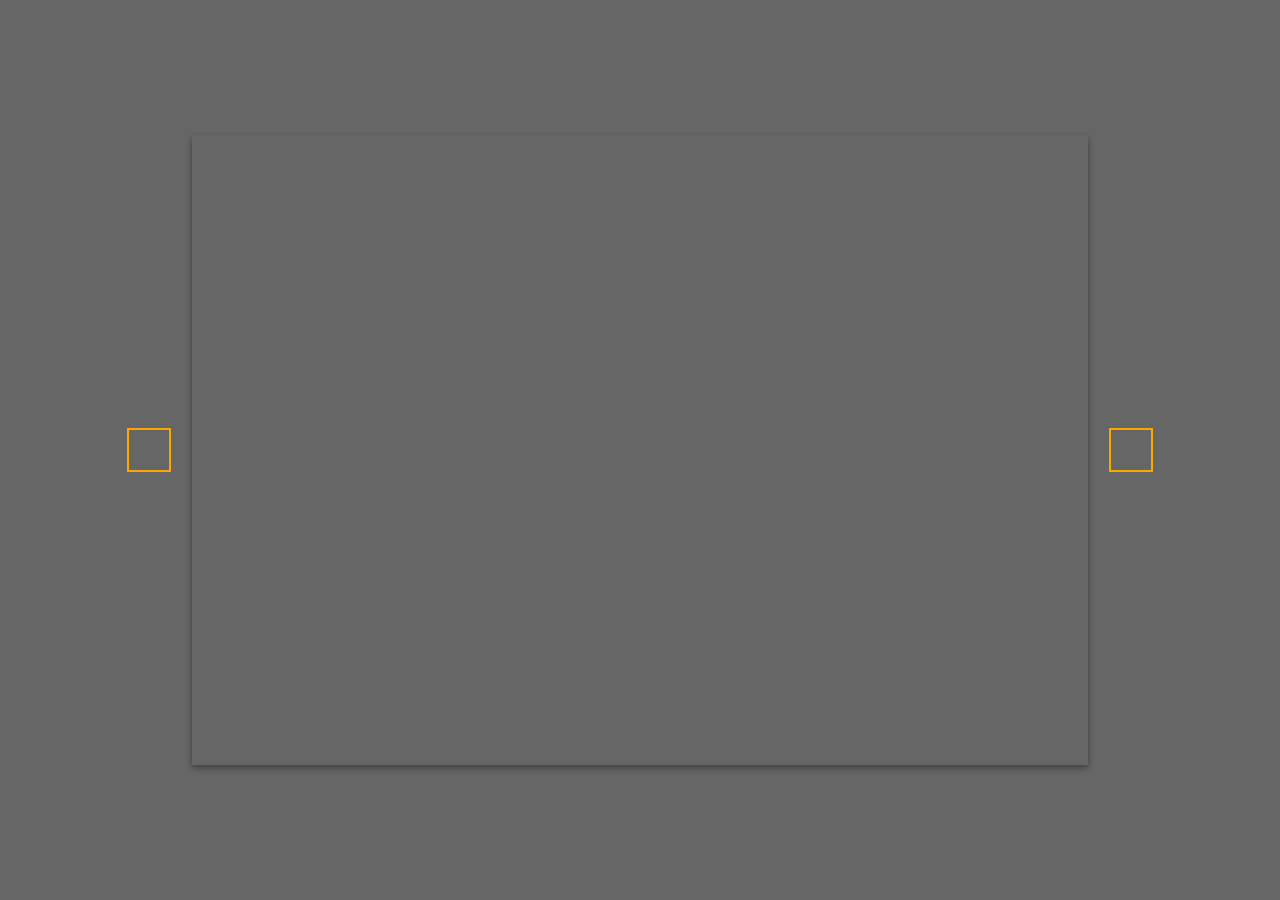
<file: bckground-slider/index.html>
<!DOCTYPE html>
<html lang="en">
  <head>
    <meta charset="UTF-8" />
    <meta http-equiv="X-UA-Compatible" content="IE=edge" />
    <meta name="viewport" content="width=device-width, initial-scale=1.0" />
    <link
      rel="stylesheet"
      href="https://cdnjs.cloudflare.com/ajax/libs/font-awesome/6.4.0/css/all.min.css"
      integrity="sha512-iecdLmaskl7CVkqkXNQ/ZH/XLlvWZOJyj7Yy7tcenmpD1ypASozpmT/E0iPtmFIB46ZmdtAc9eNBvH0H/ZpiBw=="
      crossorigin="anonymous"
      referrerpolicy="no-referrer"
    />
    <link rel="stylesheet" href="style.css" />
    <title>Background Slider</title>
  </head>
  <body>
    <div class="slider-container">
      <div
        class="slide active"
        style="
          background-image: url('https://images.unsplash.com/photo-1586348943529-beaae6c28db9?crop=entropy&cs=tinysrgb&fit=max&fm=jpg&ixid=MnwxfDB8MXxyYW5kb218MHx8fHx8fHx8MTY4MTMzMjA4NQ&ixlib=rb-4.0.3&q=80&utm_campaign=api-credit&utm_medium=referral&utm_source=unsplash_source&w=1080');
        "
      ></div>
      <div
        class="slide"
        style="
          background-image: url('https://images.unsplash.com/photo-1518173946687-a4c8892bbd9f?crop=entropy&cs=tinysrgb&fit=max&fm=jpg&ixid=MnwxfDB8MXxyYW5kb218MHx8fHx8fHx8MTY4MTMyMjE2NQ&ixlib=rb-4.0.3&q=80&utm_campaign=api-credit&utm_medium=referral&utm_source=unsplash_source&w=1080');
        "
      ></div>
      <div
        class="slide"
        style="
          background-image: url('https://images.unsplash.com/photo-1475924156734-496f6cac6ec1?crop=entropy&cs=tinysrgb&fit=max&fm=jpg&ixid=MnwxfDB8MXxyYW5kb218MHx8fHx8fHx8MTY4MTMxODY5Nw&ixlib=rb-4.0.3&q=80&utm_campaign=api-credit&utm_medium=referral&utm_source=unsplash_source&w=1080');
        "
      ></div>
      <div
        class="slide"
        style="
          background-image: url('https://images.unsplash.com/photo-1414609245224-afa02bfb3fda?crop=entropy&cs=tinysrgb&fit=max&fm=jpg&ixid=MnwxfDB8MXxyYW5kb218MHx8fHx8fHx8MTY4MTg1MjI5Nw&ixlib=rb-4.0.3&q=80&utm_campaign=api-credit&utm_medium=referral&utm_source=unsplash_source&w=1080');
        "
      ></div>
      <div
        class="slide"
        style="
          background-image: url('https://images.unsplash.com/photo-1513836279014-a89f7a76ae86?crop=entropy&cs=tinysrgb&fit=max&fm=jpg&ixid=MnwxfDB8MXxyYW5kb218MHx8fHx8fHx8MTY4MTMzNTc2Mw&ixlib=rb-4.0.3&q=80&utm_campaign=api-credit&utm_medium=referral&utm_source=unsplash_source&w=1080');
        "
      ></div>
      <div
        class="slide"
        style="
          background-image: url('https://images.unsplash.com/photo-1470770903676-69b98201ea1c?crop=entropy&cs=tinysrgb&fit=max&fm=jpg&ixid=MnwxfDB8MXxyYW5kb218MHx8fHx8fHx8MTY4MzUxMzExOA&ixlib=rb-4.0.3&q=80&utm_campaign=api-credit&utm_medium=referral&utm_source=unsplash_source&w=1080');
        "
      ></div>
      <button class="arrow left-arrow" id="left">
        <i class="fas fa-arrow-left"></i>
      </button>
      <button class="arrow right-arrow" id="right">
        <i class="fas fa-arrow-right"></i>
      </button>
    </div>
    <script src="script.js"></script>
  </body>
</html>
</file>
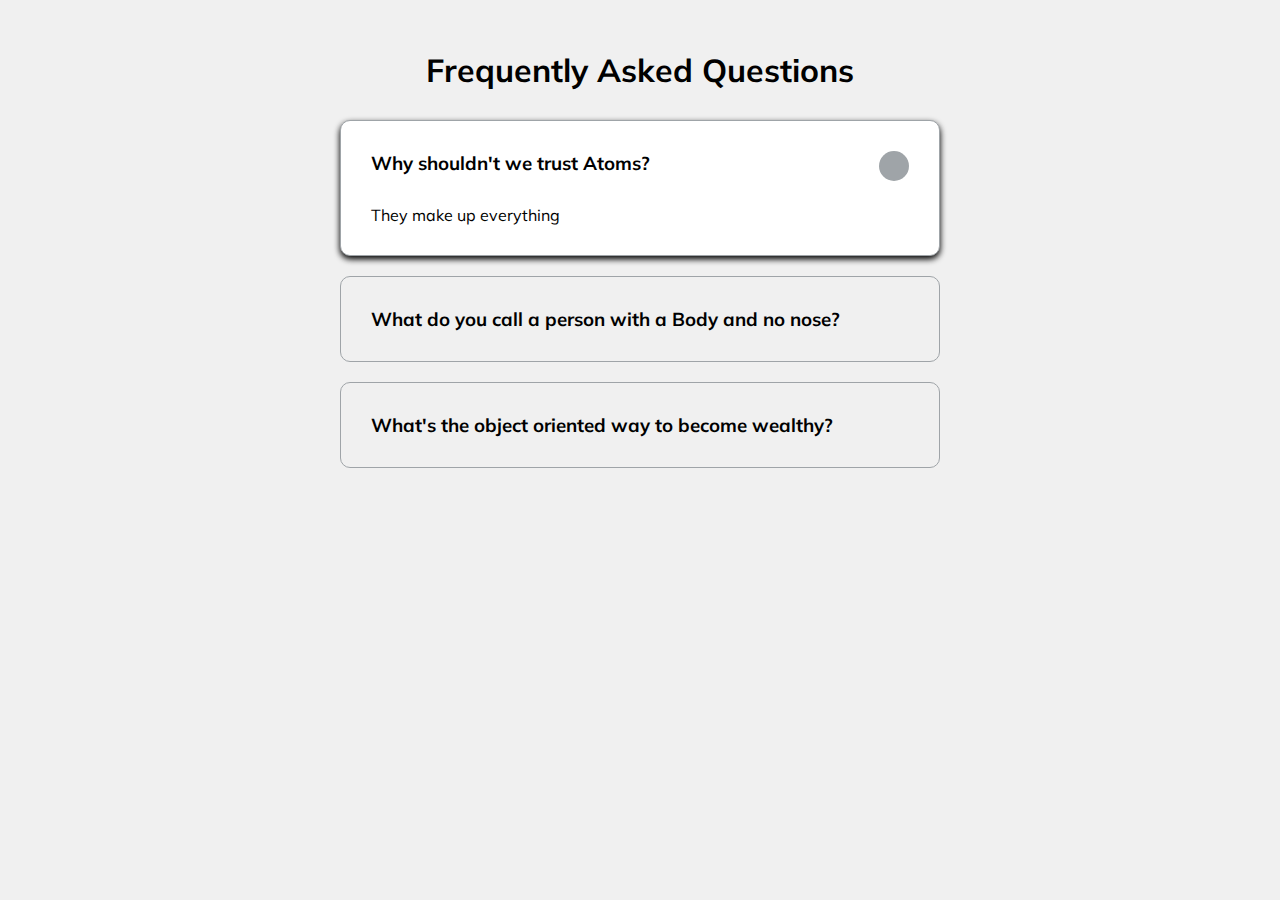
<file: Collapsible-FAQ/index.html>
<!DOCTYPE html>
<html lang="en">
  <head>
    <meta charset="UTF-8" />
    <meta http-equiv="X-UA-Compatible" content="IE=edge" />
    <meta name="viewport" content="width=device-width, initial-scale=1.0" />
    <link
      rel="stylesheet"
      href="https://cdnjs.cloudflare.com/ajax/libs/font-awesome/6.4.0/css/all.min.css"
      integrity="sha512-iecdLmaskl7CVkqkXNQ/ZH/XLlvWZOJyj7Yy7tcenmpD1ypASozpmT/E0iPtmFIB46ZmdtAc9eNBvH0H/ZpiBw=="
      crossorigin="anonymous"
      referrerpolicy="no-referrer"
    />
    <link rel="stylesheet" href="style.css" />
    <title>Collapsible FAQ</title>
  </head>
  <body>
    <h1>Frequently Asked Questions</h1>
    <div class="faq-container">
      <div class="faq active">
        <h3 class="faq-title">Why shouldn't we trust Atoms?</h3>

        <p class="faq-text">They make up everything</p>
        <button class="faq-toggle">
          <i class="fas fa-chevron-down"></i>
          <i class="fas fa-times"></i>
        </button>
      </div>
      <div class="faq">
        <h3 class="faq-title">
          What do you call a person with a Body and no nose?
        </h3>

        <p class="faq-text">Nobody knows.</p>
        <button class="faq-toggle">
          <i class="fas fa-chevron-down"></i>
          <i class="fas fa-times"></i>
        </button>
      </div>
      <div class="faq">
        <h3 class="faq-title">
          What's the object oriented way to become wealthy?
        </h3>

        <p class="faq-text">Inheritance</p>
        <button class="faq-toggle">
          <i class="fas fa-chevron-down"></i>
          <i class="fas fa-times"></i>
        </button>
      </div>
    </div>
    <script src="script.js"></script>
  </body>
</html>
</file>
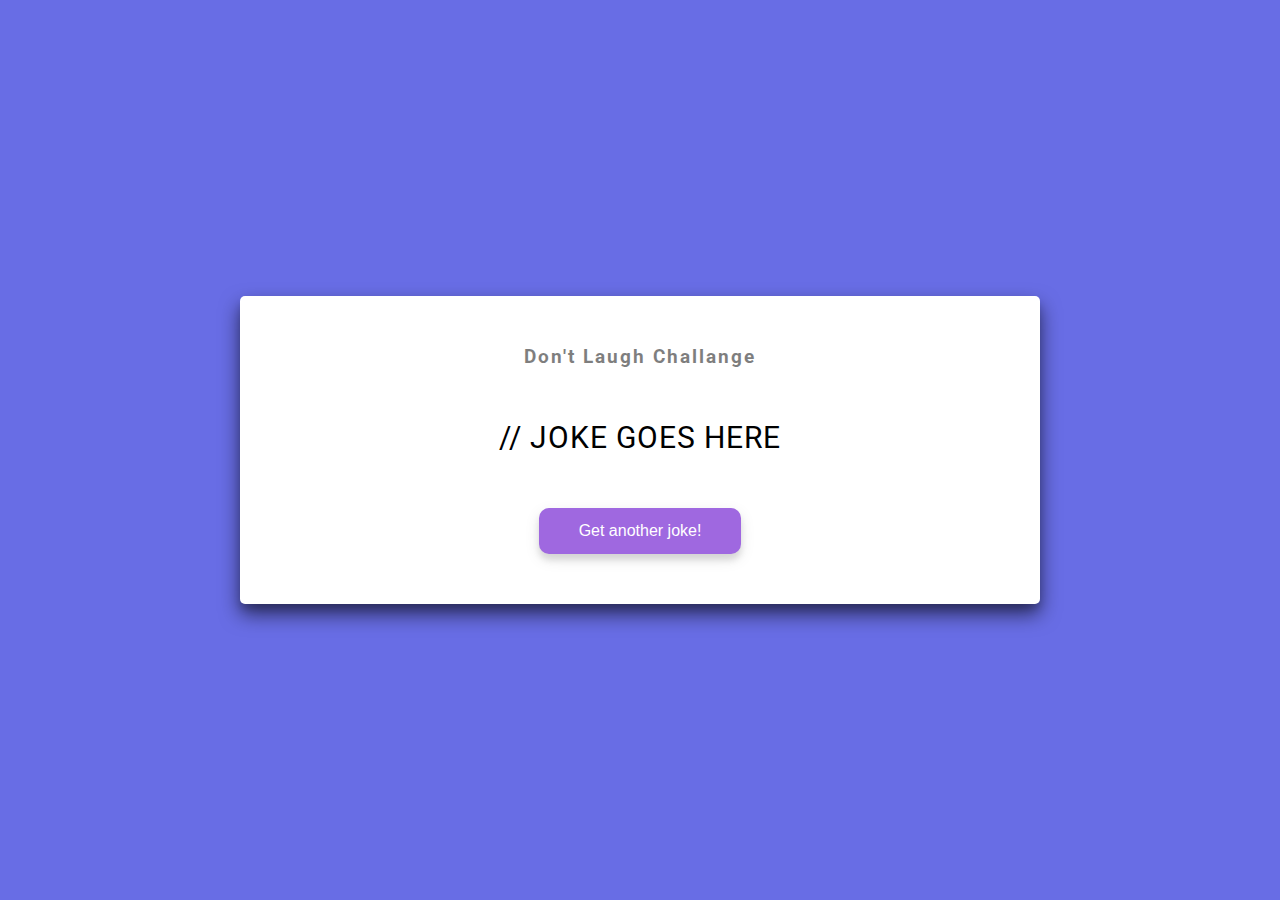
<file: Dad-joke/index.html>
<!DOCTYPE html>
<html lang="en">
  <head>
    <meta charset="UTF-8" />
    <meta http-equiv="X-UA-Compatible" content="IE=edge" />
    <meta name="viewport" content="width=device-width, initial-scale=1.0" />
    <!-- <link
      rel="stylesheet"
      href="https://cdnjs.cloudflare.com/ajax/libs/font-awesome/6.4.0/css/all.min.css"
      integrity="sha512-iecdLmaskl7CVkqkXNQ/ZH/XLlvWZOJyj7Yy7tcenmpD1ypASozpmT/E0iPtmFIB46ZmdtAc9eNBvH0H/ZpiBw=="
      crossorigin="anonymous"
      referrerpolicy="no-referrer"
    /> -->
    <link rel="stylesheet" href="style.css" />
    <title>Dad Jokes</title>
  </head>
  <body>
    <div class="container">
      <h3>Don't Laugh Challange</h3>
      <div id="joke" class="joke">// JOKE GOES HERE</div>
      <button id="jokebtn" class="btn">Get another joke!</button>
    </div>
    <script src="script.js"></script>
  </body>
</html>
</file>
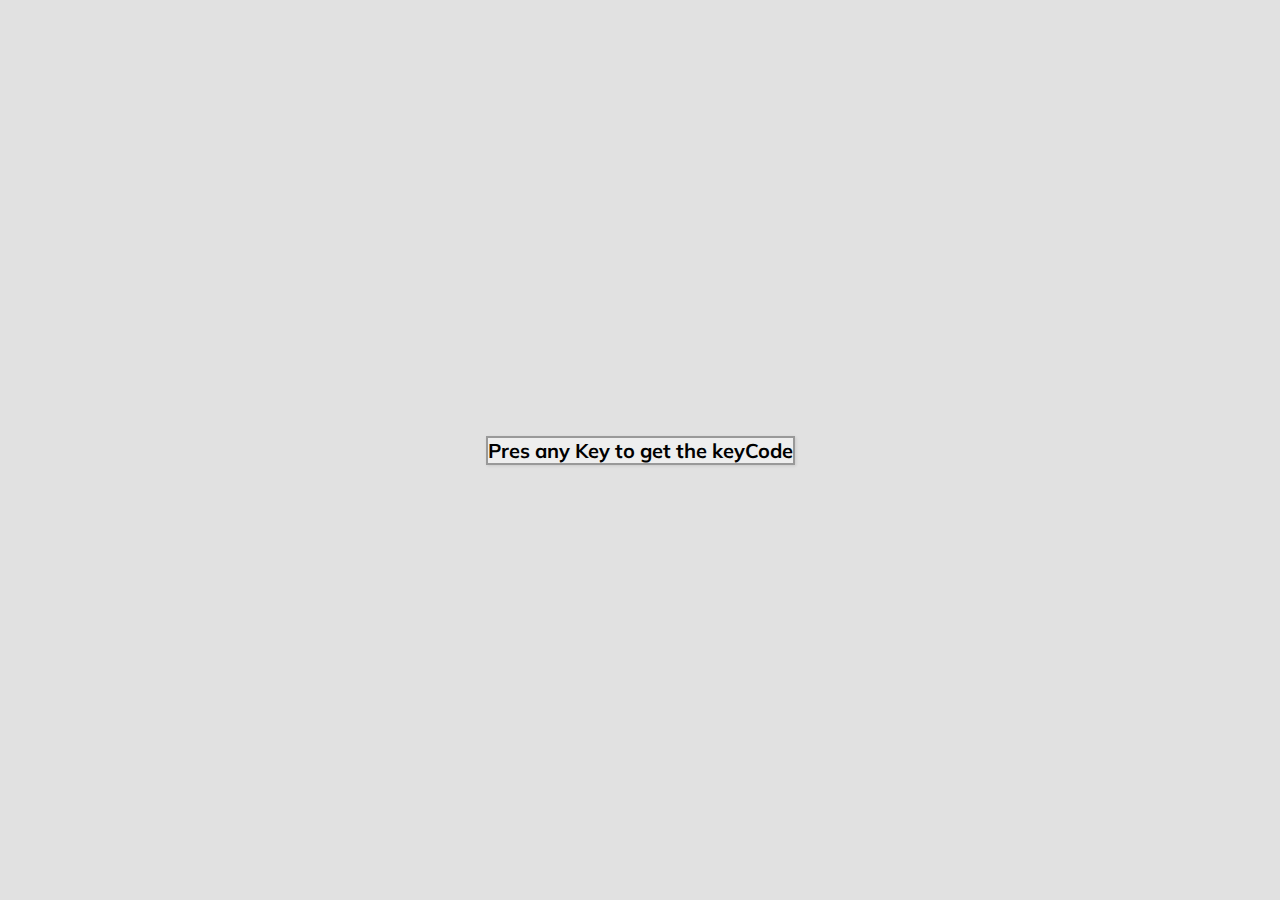
<file: Event KeyCodes/index.html>
<!DOCTYPE html>
<html lang="en">
  <head>
    <meta charset="UTF-8" />
    <meta http-equiv="X-UA-Compatible" content="IE=edge" />
    <meta name="viewport" content="width=device-width, initial-scale=1.0" />
    <!-- <link
      rel="stylesheet"
      href="https://cdnjs.cloudflare.com/ajax/libs/font-awesome/6.4.0/css/all.min.css"
      integrity="sha512-iecdLmaskl7CVkqkXNQ/ZH/XLlvWZOJyj7Yy7tcenmpD1ypASozpmT/E0iPtmFIB46ZmdtAc9eNBvH0H/ZpiBw=="
      crossorigin="anonymous"
      referrerpolicy="no-referrer"
    /> -->
    <link rel="stylesheet" href="style.css" />
    <title>Keyboard Key Codes</title>
  </head>
  <body>
    <div class="insert">
      <div class="key">Pres any Key to get the keyCode</div>
    </div>
    <script src="script.js"></script>
  </body>
</html>
</file>
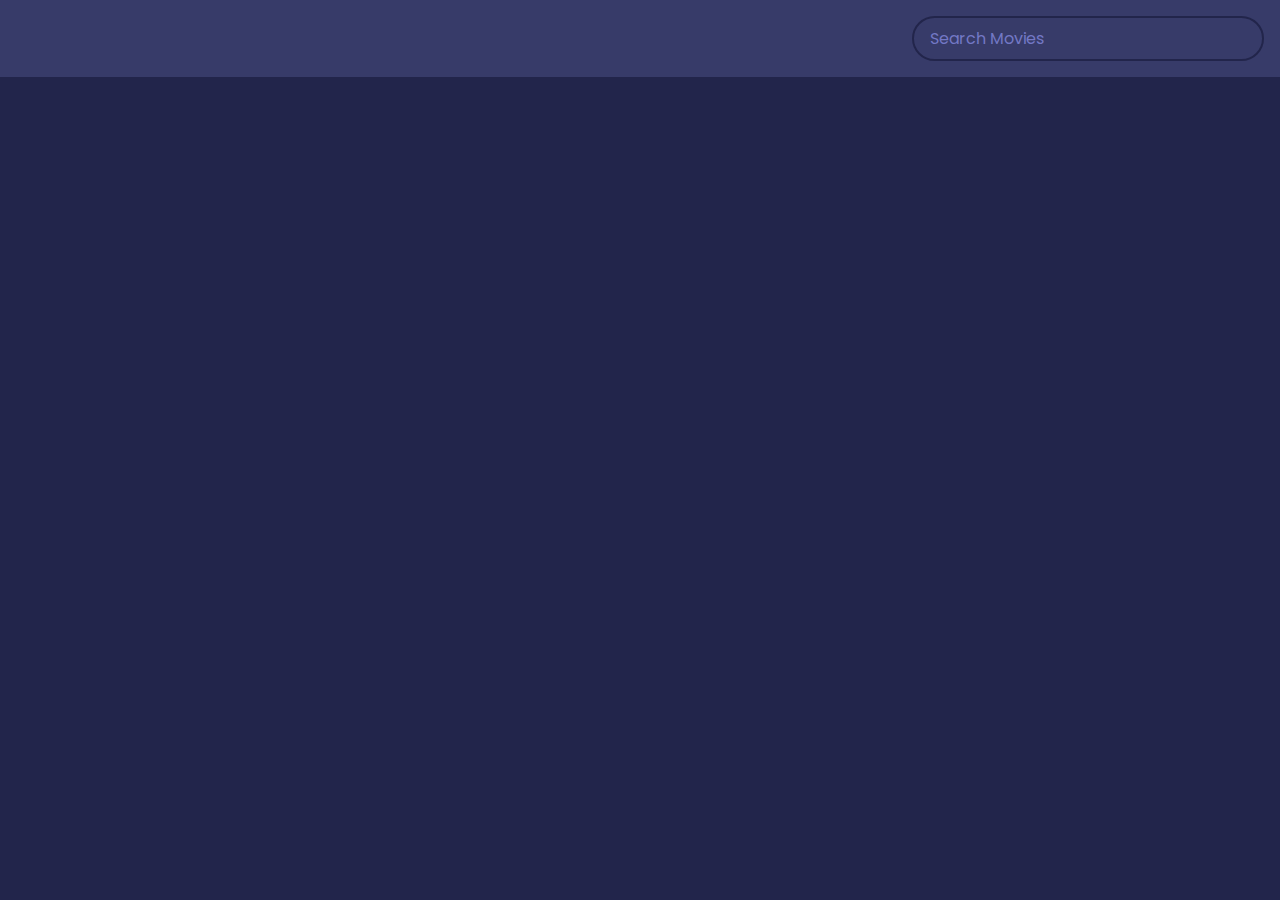
<file: movie-app/index.html>
<!DOCTYPE html>
<html lang="en">
  <head>
    <meta charset="UTF-8" />
    <meta http-equiv="X-UA-Compatible" content="IE=edge" />
    <meta name="viewport" content="width=device-width, initial-scale=1.0" />
    <!-- <link
      rel="stylesheet"
      href="https://cdnjs.cloudflare.com/ajax/libs/font-awesome/6.4.0/css/all.min.css"
      integrity="sha512-iecdLmaskl7CVkqkXNQ/ZH/XLlvWZOJyj7Yy7tcenmpD1ypASozpmT/E0iPtmFIB46ZmdtAc9eNBvH0H/ZpiBw=="
      crossorigin="anonymous"
      referrerpolicy="no-referrer"
    /> -->
    <link rel="stylesheet" href="style.css" />
    <title>My Movie App</title>
  </head>
  <body>
    <header>
      <form id="form">
        <input
          type="text"
          id="search"
          class="search"
          placeholder="Search Movies"
        />
      </form>
    </header>
    <main id="main"></main>

    <script src="script.js"></script>
  </body>
</html>
</file>
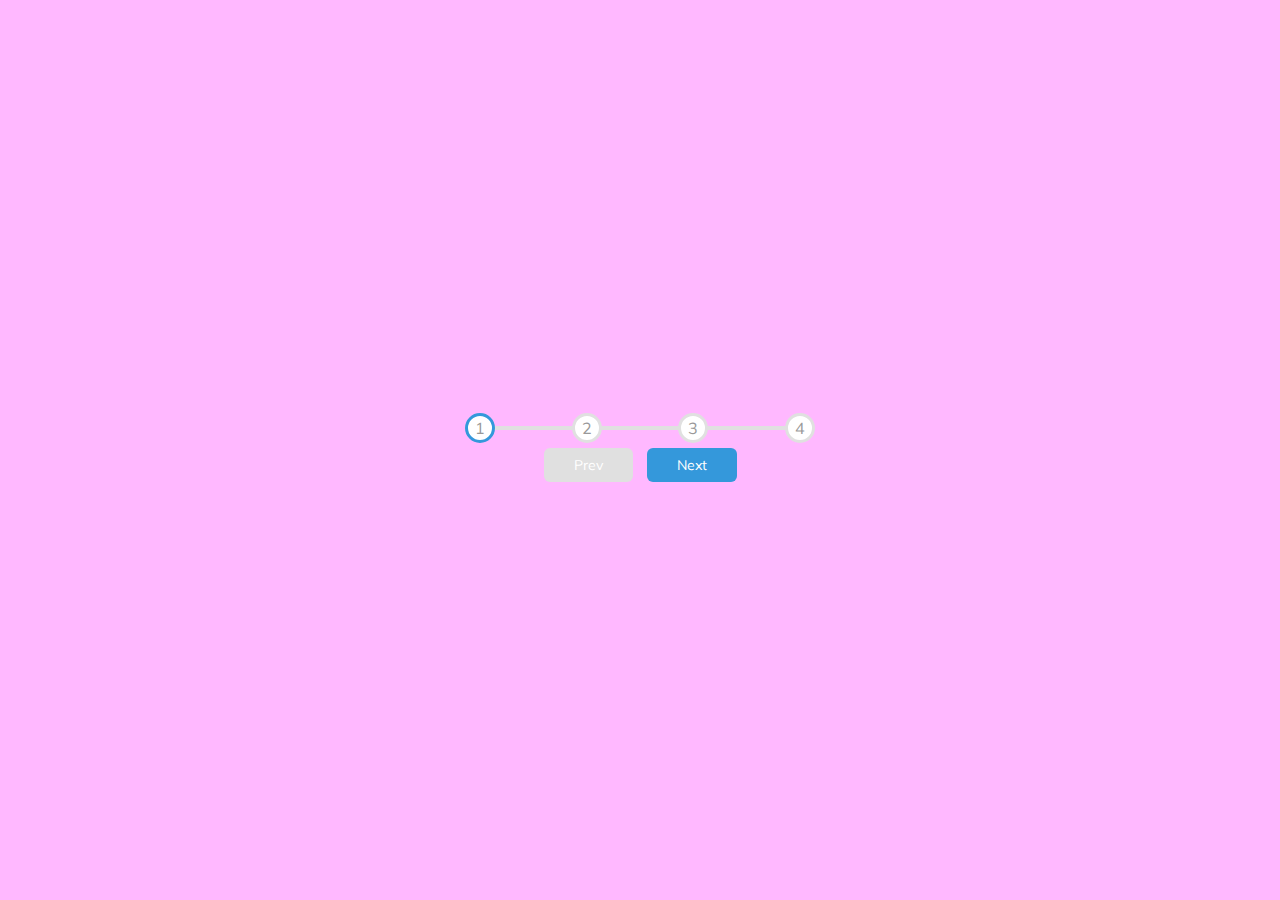
<file: ProgressBar/index.html>
<!DOCTYPE html>
<html lang="en">
  <head>
    <meta charset="UTF-8" />
    <meta http-equiv="X-UA-Compatible" content="IE=edge" />
    <meta name="viewport" content="width=device-width, initial-scale=1.0" />
    <link
      rel="stylesheet"
      href="https://cdnjs.cloudflare.com/ajax/libs/font-awesome/6.4.0/css/all.min.css"
      integrity="sha512-iecdLmaskl7CVkqkXNQ/ZH/XLlvWZOJyj7Yy7tcenmpD1ypASozpmT/E0iPtmFIB46ZmdtAc9eNBvH0H/ZpiBw=="
      crossorigin="anonymous"
      referrerpolicy="no-referrer"
    />
    <link rel="stylesheet" href="style.css" />
    <title>Progress Bar</title>
  </head>
  <body>
    <div class="container">
      <div class="progress-container">
        <div class="progress" id="progress"></div>
        <div class="circle active">1</div>
        <div class="circle">2</div>
        <div class="circle">3</div>
        <div class="circle">4</div>
      </div>

      <button class="btn" id="prev" disabled>Prev</button>
      <button class="btn" id="next">Next</button>
    </div>
    <script src="script.js"></script>
  </body>
</html>
</file>
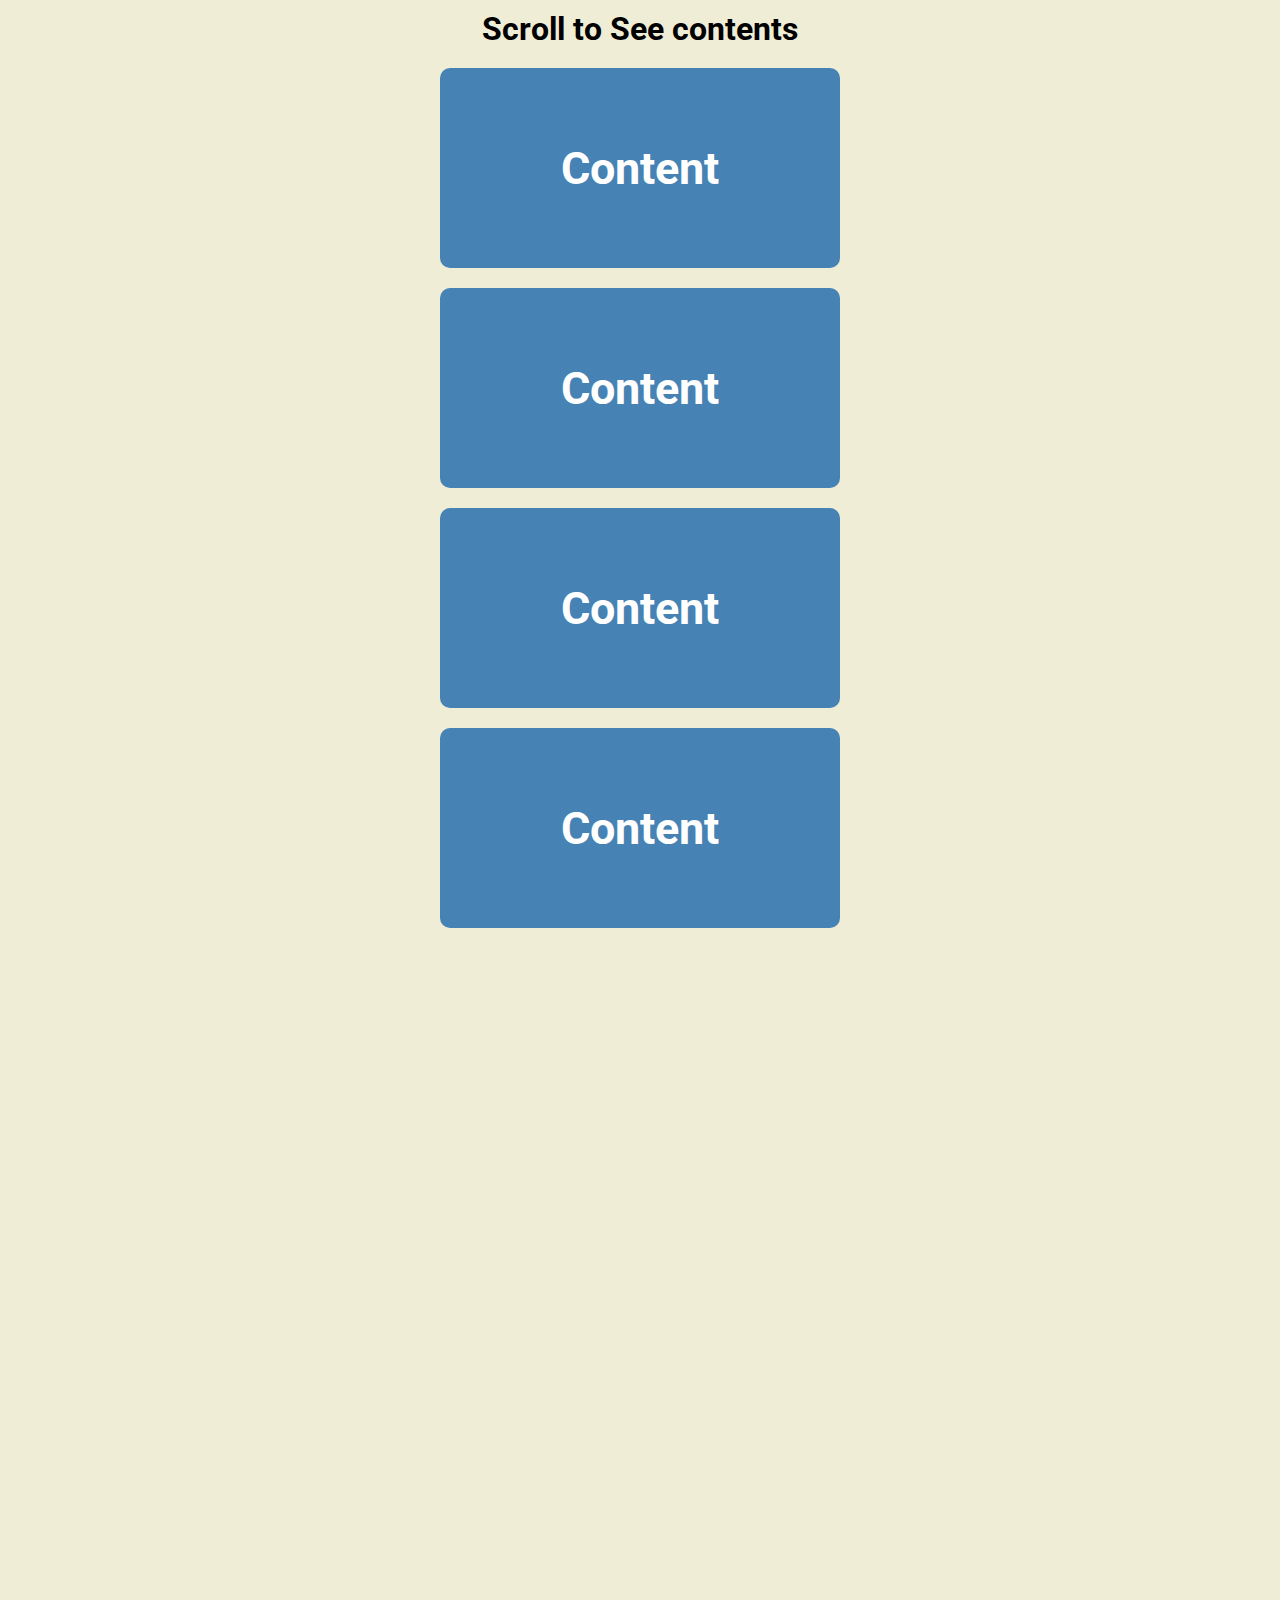
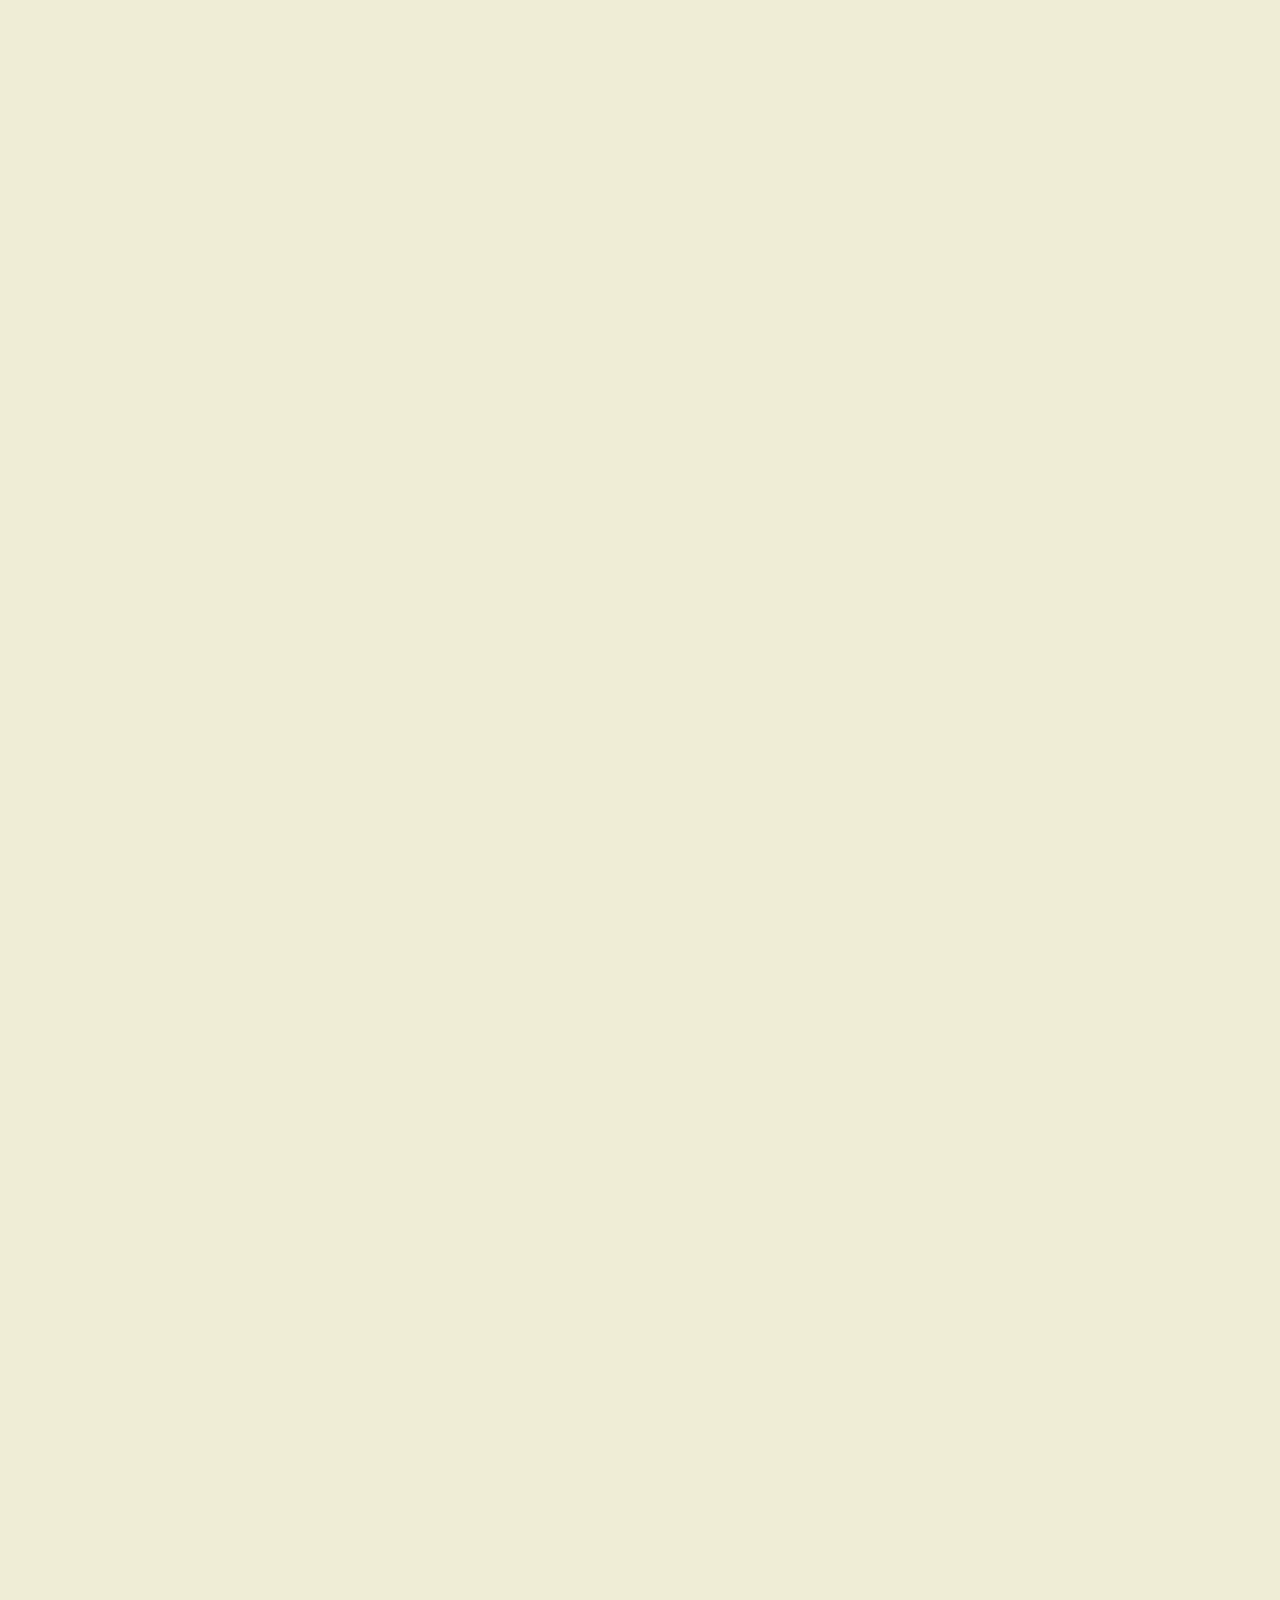
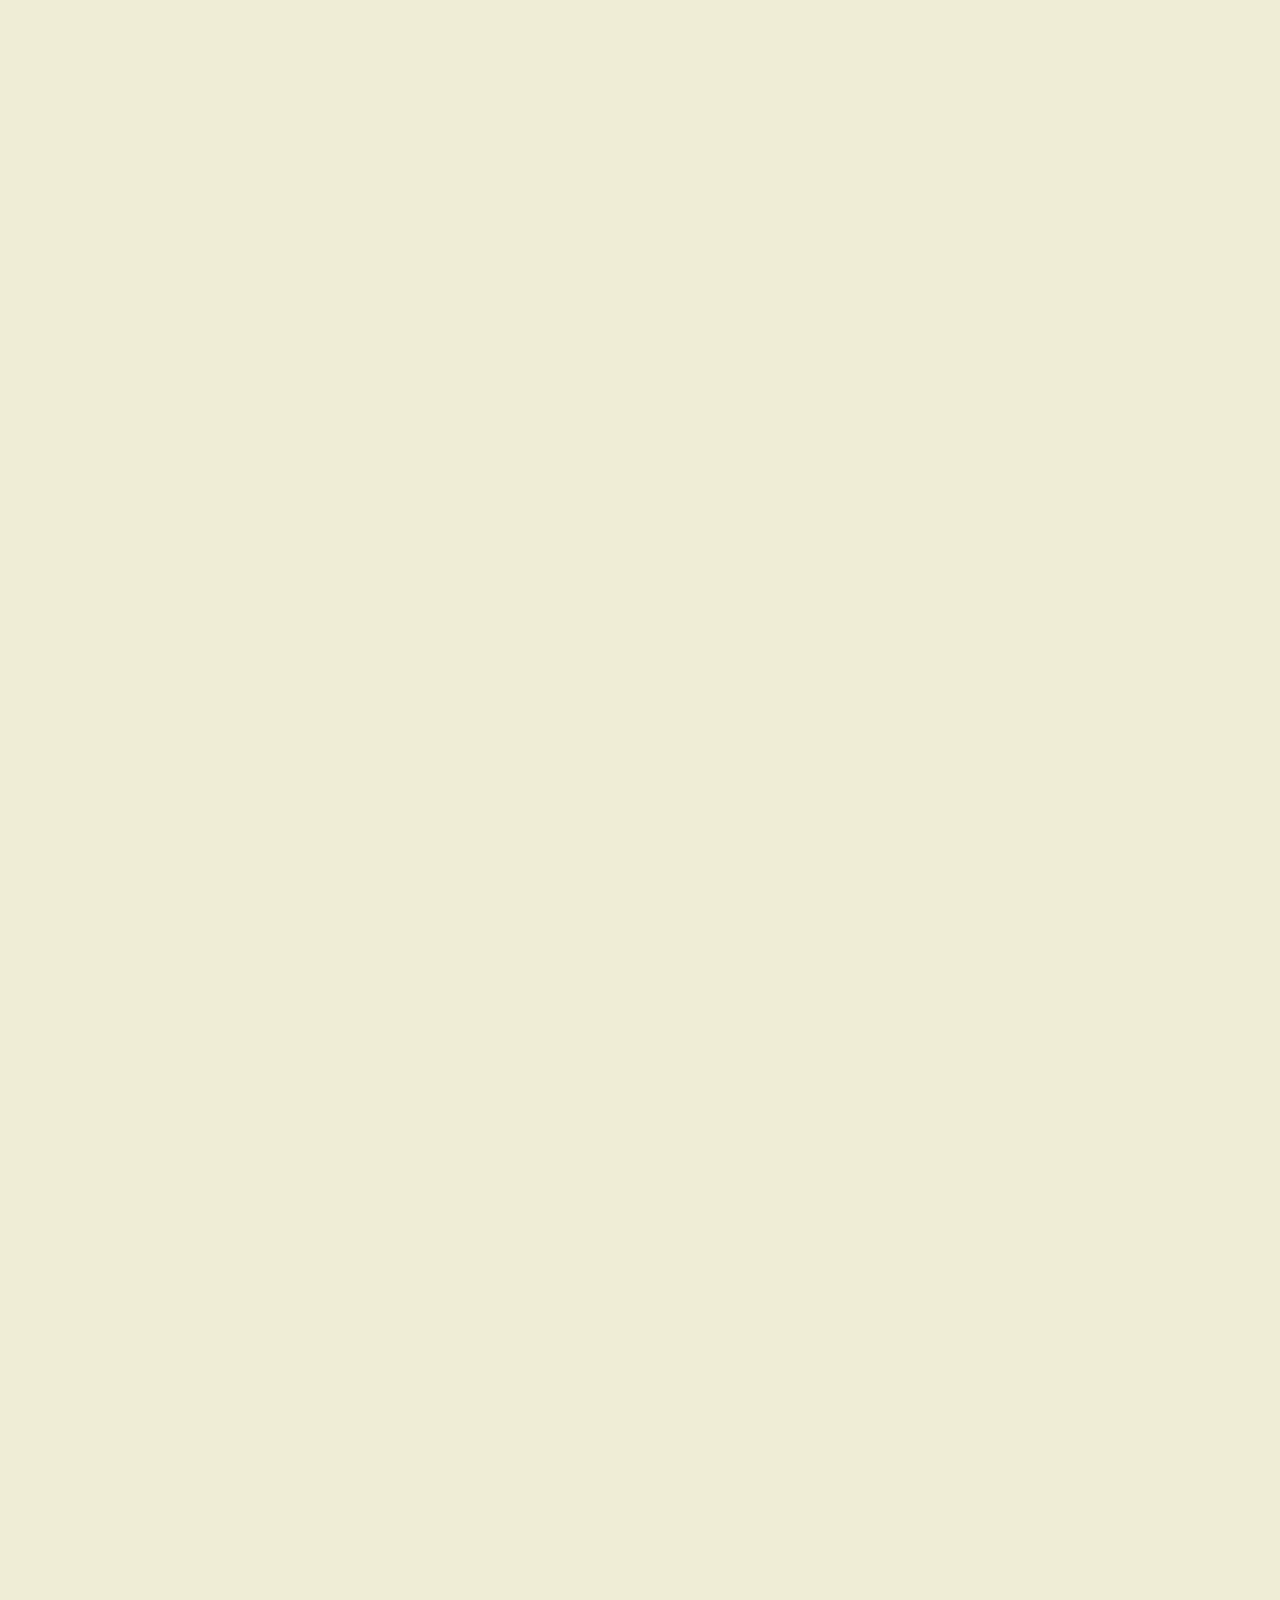
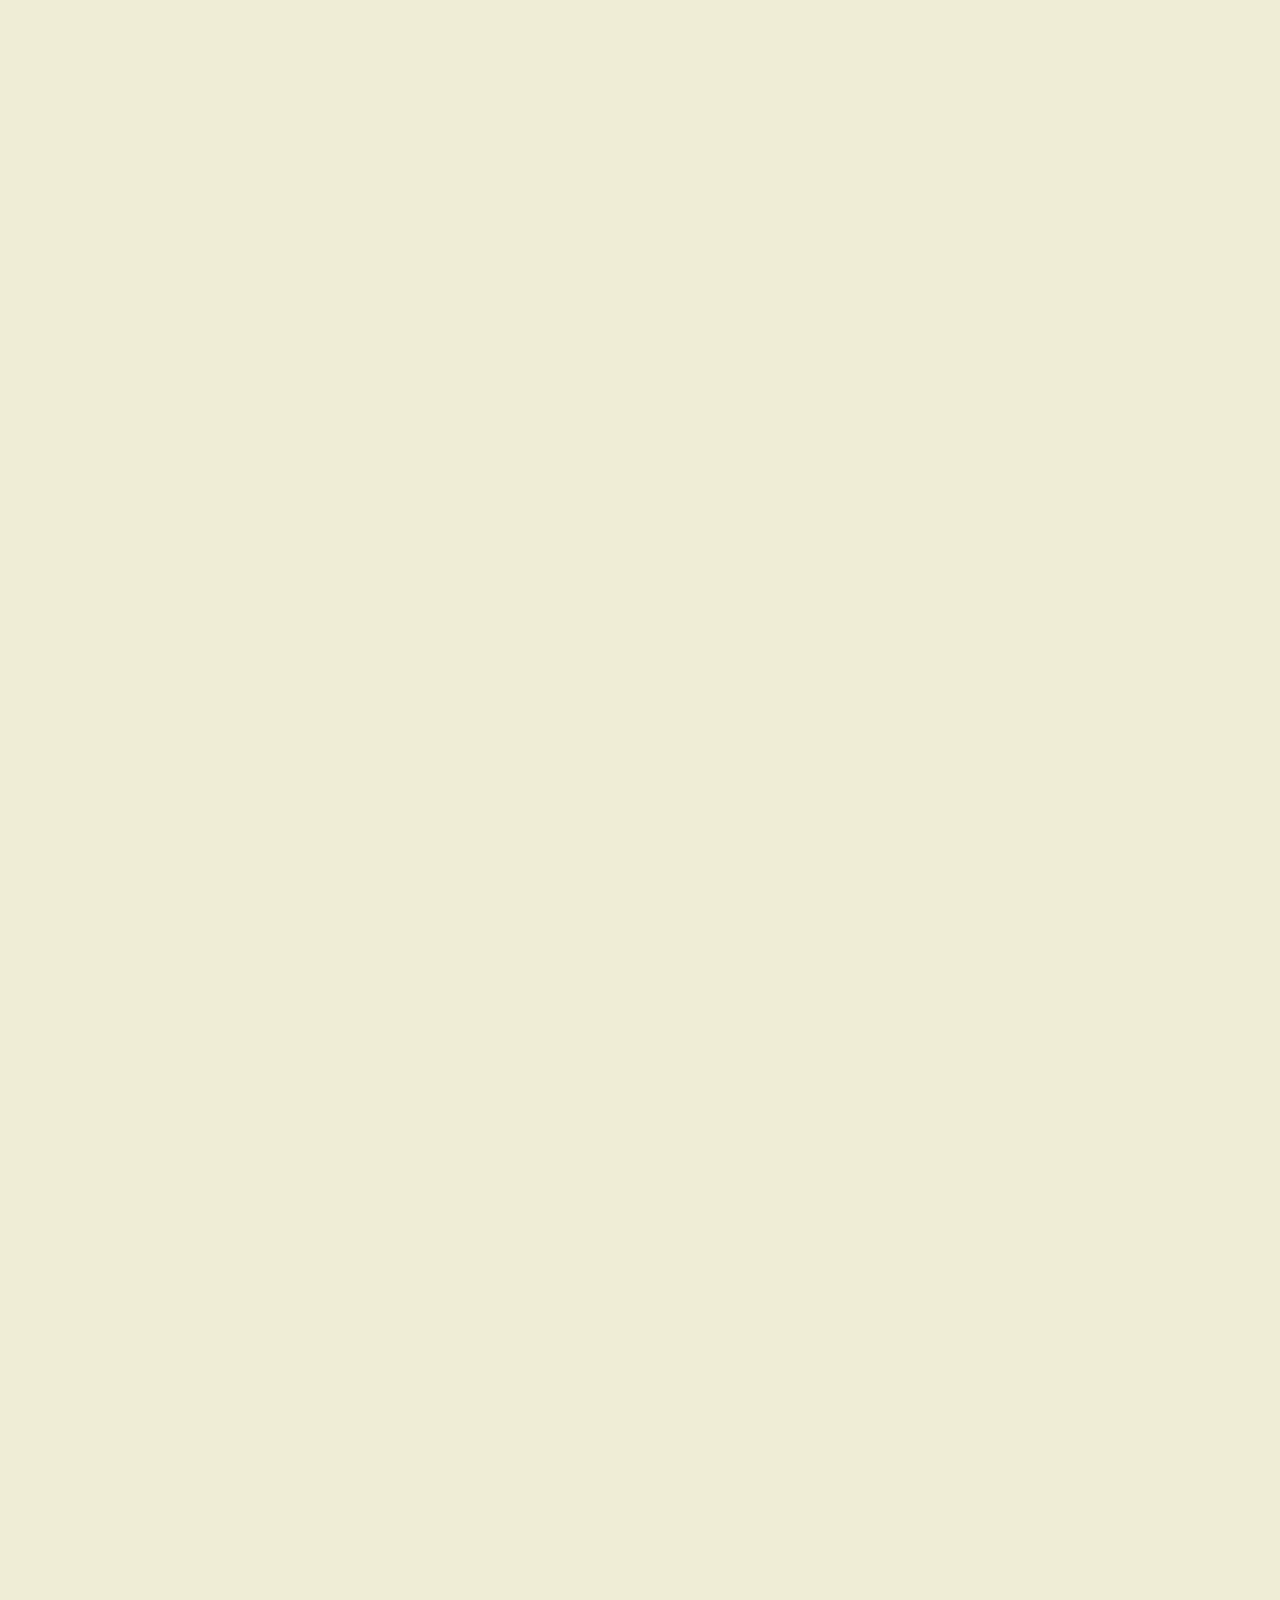
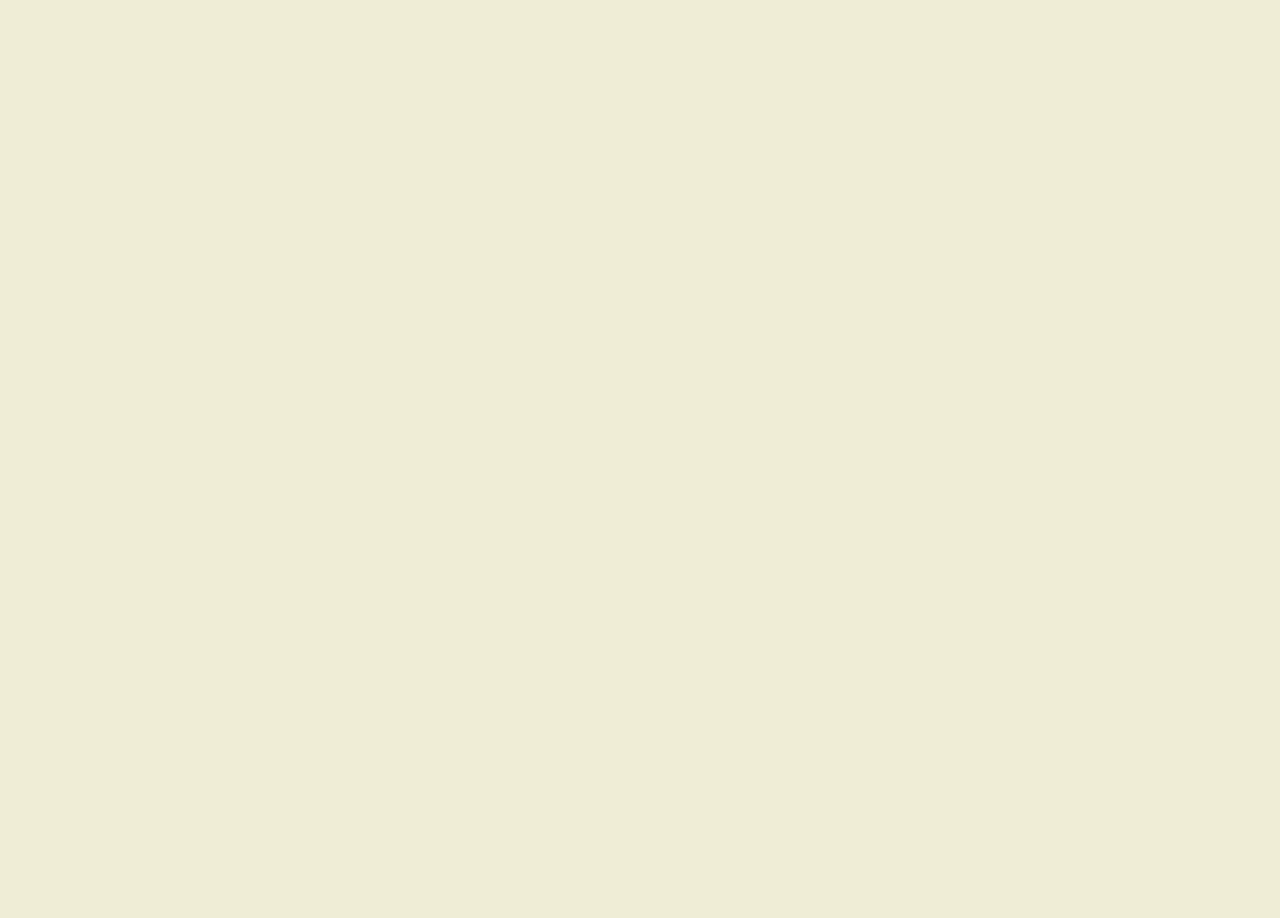
<file: Scroll Animation/index.html>
<!DOCTYPE html>
<html lang="en">
  <head>
    <meta charset="UTF-8" />
    <meta http-equiv="X-UA-Compatible" content="IE=edge" />
    <meta name="viewport" content="width=device-width, initial-scale=1.0" />
    <!-- <link
      rel="stylesheet"
      href="https://cdnjs.cloudflare.com/ajax/libs/font-awesome/6.4.0/css/all.min.css"
      integrity="sha512-iecdLmaskl7CVkqkXNQ/ZH/XLlvWZOJyj7Yy7tcenmpD1ypASozpmT/E0iPtmFIB46ZmdtAc9eNBvH0H/ZpiBw=="
      crossorigin="anonymous"
      referrerpolicy="no-referrer"
    /> -->
    <link rel="stylesheet" href="style.css" />
    <title>Scroll Animation</title>
  </head>
  <body>
    <h1>Scroll to See contents</h1>
    <div class="box"><h2>Content</h2></div>
    <div class="box"><h2>Content</h2></div>
    <div class="box"><h2>Content</h2></div>
    <div class="box"><h2>Content</h2></div>
    <div class="box"><h2>Content</h2></div>
    <div class="box"><h2>Content</h2></div>
    <div class="box"><h2>Content</h2></div>
    <div class="box"><h2>Content</h2></div>
    <div class="box"><h2>Content</h2></div>
    <div class="box"><h2>Content</h2></div>
    <div class="box"><h2>Content</h2></div>
    <div class="box"><h2>Content</h2></div>
    <div class="box"><h2>Content</h2></div>
    <div class="box"><h2>Content</h2></div>
    <div class="box"><h2>Content</h2></div>
    <div class="box"><h2>Content</h2></div>
    <div class="box"><h2>Content</h2></div>
    <div class="box"><h2>Content</h2></div>
    <div class="box"><h2>Content</h2></div>
    <div class="box"><h2>Content</h2></div>
    <div class="box"><h2>Content</h2></div>
    <div class="box"><h2>Content</h2></div>
    <div class="box"><h2>Content</h2></div>
    <div class="box"><h2>Content</h2></div>
    <div class="box"><h2>Content</h2></div>
    <div class="box"><h2>Content</h2></div>
    <div class="box"><h2>Content</h2></div>
    <div class="box"><h2>Content</h2></div>
    <div class="box"><h2>Content</h2></div>
    <div class="box"><h2>Content</h2></div>
    <div class="box"><h2>Content</h2></div>
    <div class="box"><h2>Content</h2></div>
    <div class="box"><h2>Content</h2></div>
    
    <script src="script.js"></script>
  </body>
</html>
</file>
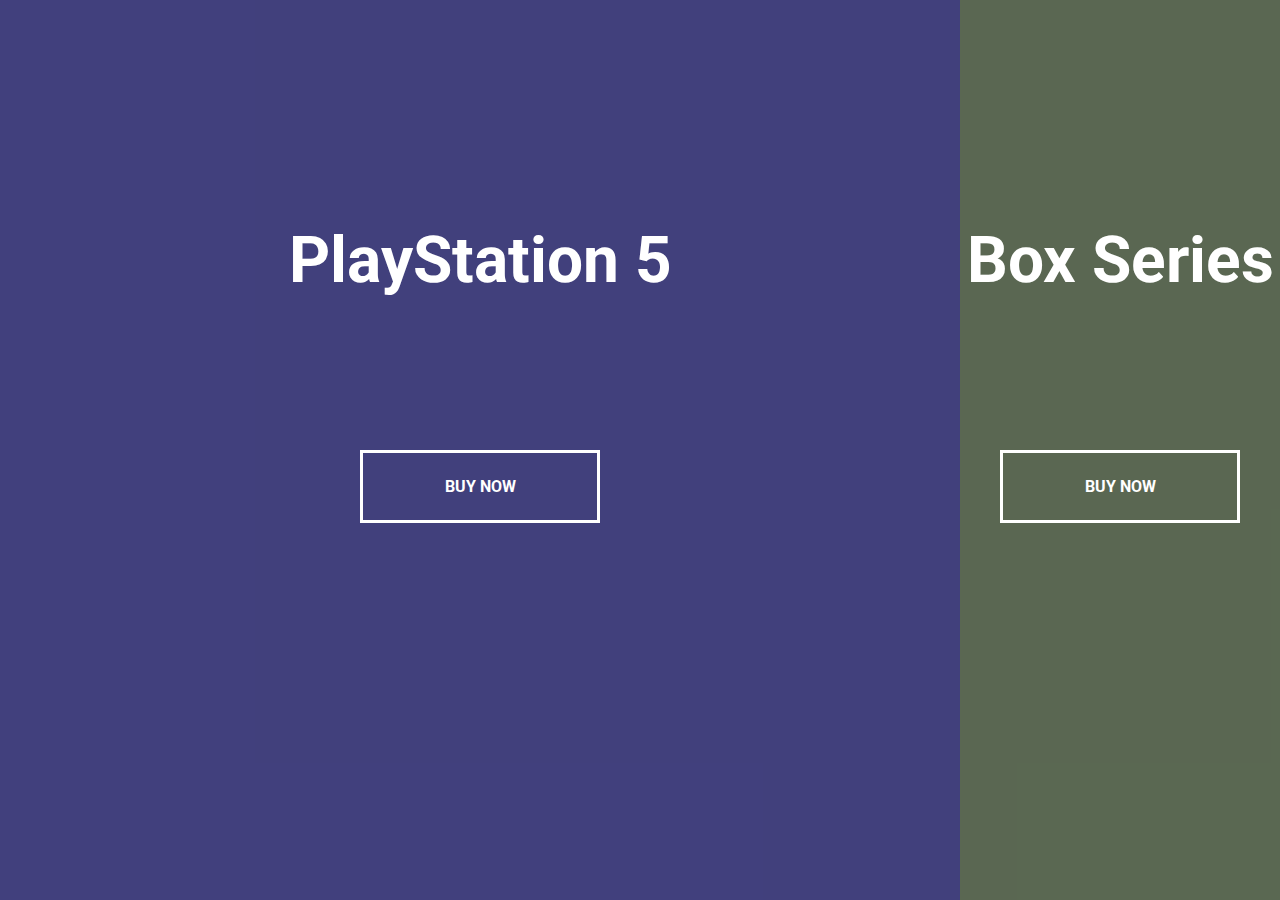
<file: Split Landing Page/index.html>
<!DOCTYPE html>
<html lang="en">
  <head>
    <meta charset="UTF-8" />
    <meta http-equiv="X-UA-Compatible" content="IE=edge" />
    <meta name="viewport" content="width=device-width, initial-scale=1.0" />
    <!-- <link
      rel="stylesheet"
      href="https://cdnjs.cloudflare.com/ajax/libs/font-awesome/6.4.0/css/all.min.css"
      integrity="sha512-iecdLmaskl7CVkqkXNQ/ZH/XLlvWZOJyj7Yy7tcenmpD1ypASozpmT/E0iPtmFIB46ZmdtAc9eNBvH0H/ZpiBw=="
      crossorigin="anonymous"
      referrerpolicy="no-referrer"
    /> -->
    <link rel="stylesheet" href="style.css" />
    <title>My Project</title>
  </head>
  <body>
    <div class="container">
      <div class="split left ">
        <h1>PlayStation 5</h1>
        <a href="#" class="btn">Buy Now</a>
      </div>
      <div class="split rigth">
        <h1>X Box Series X</h1>
        <a href="#" class="btn">Buy Now</a>
      </div>
    </div>
    <script src="script.js"></script>
  </body>
</html>
</file>
<file: bckground-slider/style.css>
/* Because I want my Default Font to be Roboto, I picked the below Robot font from Google 400/700 */
@import url("https://fonts.googleapis.com/css2?family=Roboto:wght@400;700&display=swap");

* {
  box-sizing: border-box;
  margin: 0;
  padding: 0;
}
body {
  font-family: "Roboto", sans-serif;
  display: flex;
  flex-direction: column;
  align-items: center;
  justify-content: center;
  height: 100vh;
  background-image: url("https://images.unsplash.com/photo-1586348943529-beaae6c28db9?crop=entropy&cs=tinysrgb&fit=max&fm=jpg&ixid=MnwxfDB8MXxyYW5kb218MHx8fHx8fHx8MTY4MTMzMjA4NQ&ixlib=rb-4.0.3&q=80&utm_campaign=api-credit&utm_medium=referral&utm_source=unsplash_source&w=1080");
  background-position: center center;
  background-size: cover;
  transition: 0.4s ease-in-out;
}
body::before {
  content: "";
  background-color: rgba(0, 0, 0, 0.6);
  position: absolute;
  top: 0;
  left: 0;
  width: 100%;
  height: 100vh;
  z-index: -50;
}

.slider-container {
  box-shadow: 0 3px 6px rgba(0, 0, 0, 0.16), 0 3px 6px rgba(0, 0, 0, 0.23);
  height: 70vh;
  width: 70vw;
  position: relative;
  overflow: hidden;
}

.slide {
  opacity: 0;
  height: 100vh;
  width: 100vw;
  background-position: center center;
  background-size: cover;
  position: absolute;
  top: -15vh;
  left: -15vw;
  transition: 0.4s ease;
  z-index: 1;
}

.slide.active {
  opacity: 1;
}

.arrow {
  position: fixed;
  background-color: transparent;
  border: 2px solid orange;
  padding: 20px;
  font-size: 30px;
  top: 50%;
  transform: translateY(-50%);
  color: white;
  cursor: pointer;
}

.arrow:focus {
  outline: 0;
}
.left-arrow {
  left: calc(15vw - 65px);
}
.right-arrow {
  right: calc(15vw - 65px);
}
</file>
<file: Collapsible-FAQ/style.css>
@import url("https://fonts.googleapis.com/css?family=Muli:wght@400;700&display=swap");

* {
  box-sizing: border-box;
}
body {
  font-family: "Muli", sans-serif;
  background-color: #f0f0f0;
}

h1 {
  margin: 50px 0 30px;
  text-align: center;
}

.faq-container {
  max-width: 600px;
  margin: 0 auto;
}

.faq {
  background-color: transparent;
  border: 1px solid #9fa4a8;
  border-radius: 10px;
  margin: 20px 0;
  padding: 30px;
  position: relative;
  overflow: hidden;
  transition: 0.3 ease-in-out;
}

.faq.active {
  background-color: #fff;
  box-shadow: 0 3px 6px rgba(0, 0, 0.1), 0 3px 6px rgba(0, 0, 0, 0.1);
}

.faq.active::before,
.faq.active::after {
  content: "\f075";
  font-family: "Font Awesome 5 Free";
  color: #2ecc71;
  font-size: 6rem;
  position: absolute;
  opacity: 0.2;
  top: 20px;
  left: 20px;
  z-index: 0;
}

.faq.active::before {
  color: #3498db;
  top: -10px;
  left: -30px;
  transform: rotateY(180deg);
}

.faq-title {
  margin: 0 35px 0 0;
}

.faq-text {
  margin: 30px 0 0;
  display: none;
}

.faq.active .faq-text {
  display: block;
}

.faq-toggle {
  background-color: transparent;
  border: 0;
  border-radius: 50%;
  cursor: pointer;
  display: flex;
  align-items: center;
  justify-content: center;
  font-size: 18px;
  padding: 0;
  position: absolute;
  top: 30px;
  right: 30px;
  height: 30px;
  width: 30px;
}
.faq-toggle:focus {
  outline: 0;
}

.faq-toggle .fa-times {
  display: none;
}

.faq.active .faq-toggle .fa-times {
  color: #fff;
  display: block;
}

.faq.active .faq-toggle .fa-chevron-down {
  display: none;
}

.faq.active .faq-toggle {
  background-color: #9fa4a8;
}
</file>
<file: Dad-joke/style.css>
/* Because I want my Default Font to be Roboto, I picked the below Robot font from Google 400/700 */
@import url("https://fonts.googleapis.com/css2?family=Roboto:wght@400;700&display=swap");

* {
  box-sizing: border-box;
}
body {
  background-color: #686de5;
  font-family: "Roboto", sans-serif;
  display: flex;
  flex-direction: column;
  align-items: center;
  justify-content: center;
  height: 100vh;
  margin: 0;
  overflow: hidden;
  padding: 20px;
}

.container {
  background-color: #fff;
  border-radius: 5px;
  box-shadow: 0 10px 20px rgba(0, 0, 0, 0.6), 0 6px 6px rgba(0, 0, 0, 0.1);
  padding: 50px 20px;
  text-align: center;
  max-width: 100%;
  width: 800px;
}
h3 {
  margin: 0;
  opacity: 0.5;
  letter-spacing: 2px;
}

.joke {
  font-size: 30px;
  letter-spacing: 1px;
  line-height: 40px;
  margin: 50px auto;
  max-width: 600px;
}

.btn {
  background-color: #9f68e0;
  color: #fff;
  border: 0;
  border-radius: 10px;
  box-shadow: 0 5px 15px rgba(0, 0, 0, 0.1), 0 6px 6px rgba(0, 0, 0, 0.1);
  padding: 14px 40px;
  font-size: 1rem;
  cursor: pointer;
}

.btn:active {
  transform: scale(0.98);
}


.btn:focus {
  outline: 0;
}
</file>
<file: Event KeyCodes/style.css>
/* Because I want my Default Font to be Roboto, I picked the below Robot font from Google 400/700 */
@import url("https://fonts.googleapis.com/css?family=Muli&display=swap");

* {
  box-sizing: border-box;
}
body {
  background-color: #e1e1e1;
  font-family: "Muli", sans-serif;
  display: flex;
  text-align: center;
  align-items: center;
  justify-content: center;
  height: 100vh;
  margin: 0;
}

.key {
  border: 2px solid #999;
  background-color: #eee;
  box-shadow: 1px 1px 3px rgba(0, 0, 0, 0.1);
  display: inline-flex;
  flex-direction: column;
  font-size: 20px;
  font-weight: bold;
  margin: 10px;
  min-width: 150px;
  position: relative;
}

.key small {
  position: absolute;
  top: -24px;
  left: 0px;
  text-align: center;
  width: 100%;
  color: #555;
  font-size: 14px;
}
</file>
<file: movie-app/style.css>
/* Because I want my Default Font to be Roboto, I picked the below Robot font from Google 400/700 */
@import url("https://fonts.googleapis.com/css2?family=Poppins:wght@400;700&display=swap");

:root {
  --primary-color: #22254b;
  --secondary-color: #373b69;
}

* {
  box-sizing: border-box;
}
body {
  background-color: var(--primary-color);
  font-family: "Poppins", sans-serif;
  margin: 0 auto;
}

header {
  background-color: var(--secondary-color);
  padding: 1rem;
  display: flex;
  justify-content: flex-end;
}

.search {
  background-color: transparent;
  border: 2px solid var(--primary-color);
  border-radius: 50px;
  font-family: inherit;
  font-size: 1rem;
  color: #fff;
  padding: 0.5rem 1rem;
}

.search::placeholder {
  color: #7378c5;
}

.search:focus {
  outline: none;
  background-color: var(--primary-color);
}

main {
  display: flex;
  flex-wrap: wrap;
  justify-content: space-around;
  gap: 1;
  
}

.movie {
  width: 300px;
  margin: 1rem;
  background-color: var(--secondary-color);
  box-shadow: 0 4px 5px rgba(0, 0, 0, 0.2);
  position: relative;
  border-radius: 3px;
  overflow: hidden;
}

.movie img {
  width: 100%;
}

.movie-info {
  color: #eee;
  display: flex;
  align-items: center;
  justify-content: space-between;
  padding: 0.5rem 1rem 1rem;
  letter-spacing: 0.5px;
}

.movie-info h3 {
  margin-top: 0;
}

.movie-info span {
  background-color: var(--primary-color);
  padding: 0.25rem 0.5rem;
  border-radius: 3px;
  font-weight: bold;
}

.movie-info span.green {
  color: lightgreen;
}
.movie-info span.orange {
  color: orange;
}
.movie-info span.red {
  color: red;
}

.overview {
  background-color: #fff;
  padding: 2rem;
  position: absolute;
  left: 0;
  right: 0;
  bottom: 0;
  max-height: 100%;
  transform: translateY(101%);
  transition: transform 0.3s ease-in;
}

.movie:hover .overview {
  transform: translateY(0);
}
</file>
<file: ProgressBar/style.css>
/* Because I want my Default Font to be Roboto, I picked the below Robot font from Google 400/700 */
@import url("https://fonts.googleapis.com/css?family=Muli&display=swap");

:root {
  --line-border-fill: #3498db;
  --line-border-empty: #e0e0e0;
}

* {
  box-sizing: border-box;
  margin: 0;
  padding: 0;
}
body {
  background-color: #f6f7;
  font-family: "Muli", sans-serif;
  display: flex;
  align-items: center;
  justify-content: center;
  height: 100vh;
}

.container {
  text-align: center;
}

.progress-container {
  display: flex;
  justify-content: space-between;
  position: relative;
  max-width: 100%;
  width: 350px;
}

.progress-container::before {
  content: "";
  background-color: var(--line-border-empty);
  position: absolute;
  top: 50%;
  left: 0;
  width: 100%;
  height: 4px;
  transform: translateY(-50%);
  z-index: -1;
}
.progress {
  background-color: var(--line-border-fill);
  position: absolute;
  top: 50%;
  left: 0;
  /* width: 25%; */
  height: 4px;
  transform: translateY(-50%);
  z-index: -1;
  transition: 0.4s ease;
}

.circle {
  background-color: #fff;
  color: #999;
  border-radius: 50%;
  height: 30px;
  width: 30px;
  display: flex;
  justify-content: center;
  align-items: center;
  border: 3px solid var(--line-border-empty);
}

.circle.active {
  border-color: var(--line-border-fill);
}

.btn {
  background-color: var(--line-border-fill);
  color: #fff;
  border-radius: 6px;
  border: 0;
  cursor: pointer;
  font-family: inherit;
  padding: 8px 30px;
  margin: 5px;
  font-size: 14px;
}

.btn:active {
  transform: scale(0.98);
}

.btn:focus {
  outline: 0;
}

.btn:disabled {
  background-color: var(--line-border-empty);
  cursor: not-allowed;
}
</file>
<file: Scroll Animation/style.css>
/* Because I want my Default Font to be Roboto, I picked the below Robot font from Google 400/700 */
@import url("https://fonts.googleapis.com/css2?family=Roboto:wght@400;700&display=swap");

* {
  box-sizing: border-box;
}
body {
  background-color: #efedd6;
  font-family: "Roboto", sans-serif;
  display: flex;
  flex-direction: column;
  align-items: center;
  justify-content: center;
  margin: 0;
  padding: 0;
  overflow-x: hidden;
}

h1 {
  margin: 10px;
}

.box {
  background-color: steelblue;
  color: #fff;
  display: flex;
  justify-content: center;
  align-items: center;
  width: 400px;
  height: 200px;
  margin: 10px;
  border-radius: 10px;
  box-shadow: 2px 4px 5px rga(0, 0, 0, 0.3);
  transform: translateX(400%);
  transition: transform 0.4s ease;
}

.box:nth-of-type(even) {
  /*To make all the even number-positioned boxes to hide to the left*/
  transform: translateX(-400%);
}

.box.show {
  /*To bring back the boxes to the center whenver the show class is added to any of the box.
   */
  transform: translateX(0);
}

.box h2 {
  font-size: 45px;
}
</file>
<file: Split Landing Page/style.css>
/* Because I want my Default Font to be Roboto, I picked the below Robot font from Google 400/700 */
@import url("https://fonts.googleapis.com/css2?family=Roboto:wght@400;700&display=swap");

:root {
  --left-bg-color: rgba(87, 84, 236, 0.4);
  --rigth-bg-color: rgba(116, 139, 103, 0.6);
  --left-btn-color-hover: rgba(87, 84, 236, 1);
  --rigth-btn-color-hover: rgba(116, 139, 103, 1);
  --hover-width: 75%;
  --other-width: 25%;
}

* {
  box-sizing: border-box;
}
body {
  font-family: "Roboto", sans-serif;
  height: 100vh;
  margin: 0;
}

h1 {
  font-size: 4rem;
  color: #fff;
  position: absolute;
  left: 50%;
  transform: translateX(-50%);
  top: 20%;
  white-space: nowrap;
}

.btn {
  position: absolute;
  display: flex;
  justify-content: center;
  align-items: center;
  left: 50%;
  transform: translateX(-50%);
  top: 50%;
  color: #fff;
  border: #fff solid 0.2rem;
  font-size: 1rem;
  font-weight: bold;
  width: 15rem;
  padding: 1.5rem;
  text-decoration: none;
  text-transform: uppercase;
}

.split.left .btn:hover {
  background-color: var(--left-btn-color-hover);
  border-color: var(--left-btn-color-hover);
}
.split.rigth .btn:hover {
  background-color: var(--rigth-btn-color-hover);
  border-color: var(--rigth-btn-color-hover);
}

.container {
  position: relative;
  width: 100%;
  height: 100%;
  background-color: #333;
}

.split {
  position: absolute;
  width: 50%;
  height: 100%;
  overflow: hidden;
  transition: width 0.4s ease-in;
}

.split.left {
  left: 0;
  background: url("https://images.unsplash.com/photo-1617864064479-f203fc7897c0?crop=entropy&cs=tinysrgb&fit=max&fm=jpg&ixid=MnwxfDB8MXxyYW5kb218MHx8fHx8fHx8MTY4MjY5MzQ0MA&ixlib=rb-4.0.3&q=80&utm_campaign=api-credit&utm_medium=referral&utm_source=unsplash_source&w=1080");
  background-repeat: no-repeat;
  background-size: cover;
}
.split.rigth {
  right: 0;
  background: url("https://images.unsplash.com/photo-1621259182978-fbf93132d53d?crop=entropy&cs=tinysrgb&fit=max&fm=jpg&ixid=MnwxfDB8MXxyYW5kb218MHx8fHx8fHx8MTY4MjI0MjI5OQ&ixlib=rb-4.0.3&q=80&utm_campaign=api-credit&utm_medium=referral&utm_source=unsplash_source&w=1080");
  background-repeat: no-repeat;
  background-size: cover;
}
/* Using ::before pseudo-selector to add an overlay */

.split.left::before {
  content: "";
  position: absolute;
  width: 100%;
  height: 100%;
  background-color: var(--left-bg-color);
}

.split.rigth::before {
  content: "";
  position: absolute;
  width: 100%;
  height: 100%;
  background-color: var(--rigth-bg-color);
}

.hover-left .left {
  width: var(--hover-width);
}
.hover-left .rigth {
  width: var(--other-width);
}

.hover-rigth .rigth {
  width: var(--hover-width);
}
.hover-rigth .left {
  width: var(--other-width);
}

@media (max-width: 800px) {
  h1 {
    font-size: 2rem;
  }
  .btn {
    padding: 1.2rem;
    width: 12rem;
  }
}
</file>
